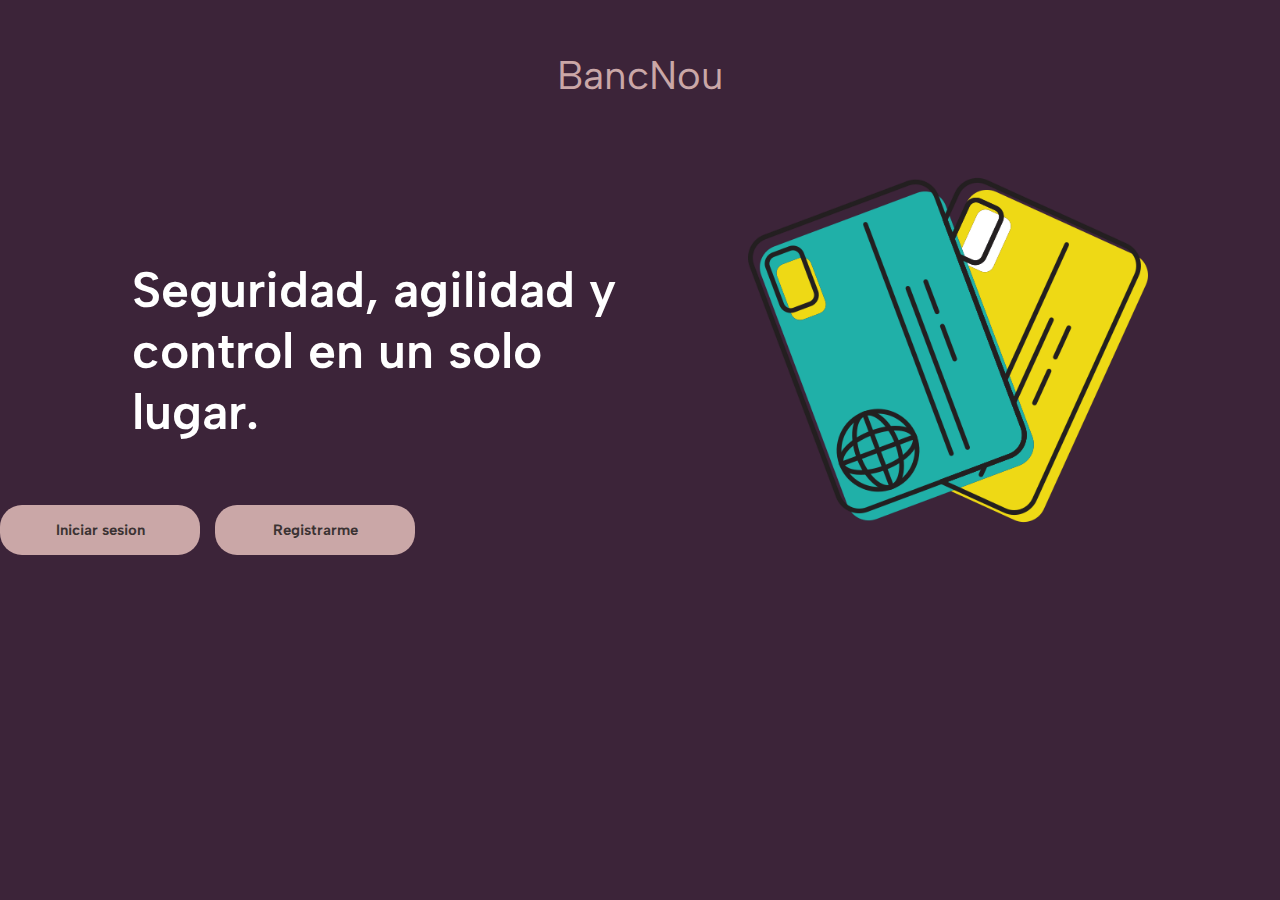
<file: index.html>
<html lang="en">
<head>
    <meta charset="UTF-8">
    <meta name="viewport" content="width=device-width, initial-scale=1.0">
    <link rel="stylesheet" href="/etilos.css">
    <!--FUENTE ALBERT SANS-->
    <link rel="preconnect" href="https://fonts.googleapis.com">
    <link rel="preconnect" href="https://fonts.gstatic.com" crossorigin>
    <link href="https://fonts.googleapis.com/css2?family=Albert+Sans:ital,wght@0,100..900;1,100..900&display=swap" rel="stylesheet">
    <title>BancNou</title>
    
</head>
<body class="bodyIndex">
    <header class="titulo-header">
        <h1>BancNou</h1>
    </header>

    <main class="main-pagina-principal">
        <div class="texto-principal">
            Seguridad, agilidad y <br>
            control en un solo <br>
            lugar.
        </div>
        <div class="imagen-tarjetas">
            <img src="/images/tarjetas-pagen-principal.png" alt="">
        </div>
    </main>
    <div class="botonesInicio">
        <a href="#">
            <div class="boton-login">
                <h3>Iniciar sesion</h3>
            </div>
        </a>
    
        <a href="#">
            <div class="boton-registro">
                <h3>Registrarme</h3>
            </div>
        </a>
    </div>


    <script src="/login.js"></script>
    <script src="/registro.js"></script>
</body>
</html>
</file>
<file: etilos.css>
* {
    box-sizing: border-box;
}




body{
    padding: 0;
    margin: 0;
    background-color: #3C2439;
}


.titulo-header{
    display: flex;
    justify-content: center;
    align-items: center;
    color: #CAA7A7;
    height: 150px;
}


.titulo-header h1{
    font-family: "Albert Sans", sans-serif;
    font-optical-sizing: auto;
    font-weight: 400;
    font-style: normal;
    font-size: 40px;
}



/*MAIN PAGINA PRINCIPAL*/

.main-pagina-principal {
    display: flex;
    align-items: center;
    justify-content: space-evenly;
    color: #ffffff;
    text-align: left;
    font-family: "Albert Sans", sans-serif;
    font-optical-sizing: auto;
    font-weight: 600;
    font-style: normal;
    font-size: 50px;
}




.imagen-tarjetas{
    width: auto;
    height: auto;
}


.imagen-tarjetas img{
    width: 400px;
    height: 400px;
}


.boton-login{
    padding: 0;
    margin: 0;
    width: 200px;
    height: 50px;
    border-radius: 22px;
    background-color: #CAA7A7;
    display: flex;
    justify-content: center;
    align-items: center;
    overflow-y: hidden;
}


.boton-login h3{
    padding: 0;
    margin: 0;
    text-align: center;
    font-size: 15px;
    color: #221d1dd7;
    font-family: "Albert Sans", sans-serif;
}



.boton-registro{
    padding: 0;
    margin: 0;
    width: 200px;
    height: 50px;
    border-radius: 22px;
    background-color: #CAA7A7;
    display: flex;
    justify-content: center;
    align-items: center;
    overflow-y: hidden;
}

.boton-registro h3{
    padding: 0;
    margin: 0;
    text-align: center;
    font-size: 15px;
    color: #221d1dd7;
    font-family: "Albert Sans", sans-serif;
}
.botonesInicio{
    display: flex;
    position: relative;
    bottom: 5%;
    gap: 15px;
}
.botonesInicio a{
    text-decoration: none;
}
</file>
